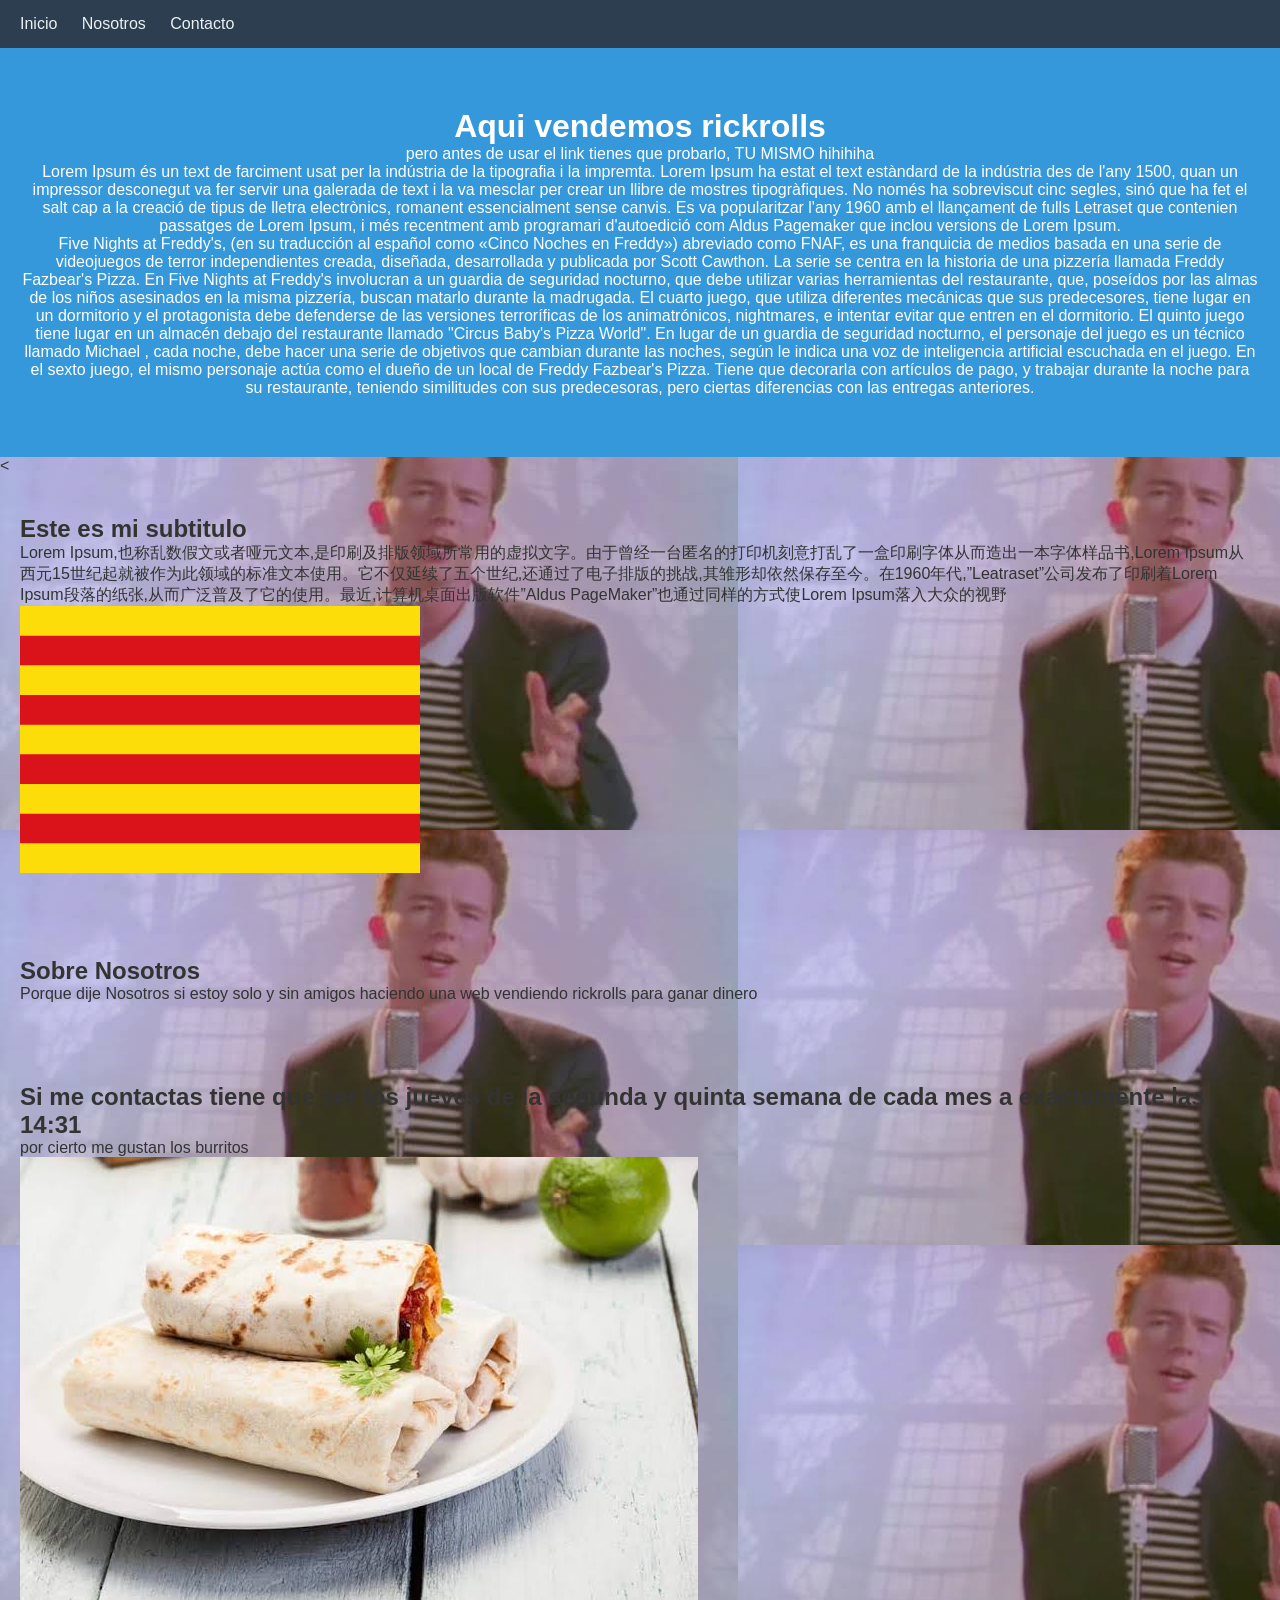
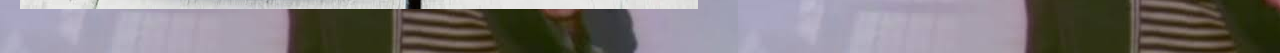
<file: html_adios/index.html>
<!DOCTYPE html>
<html lang="en">
<head>
  <meta charset="UTF-8">
  <meta name="viewport" content="width=device-width, initial-scale=1.0">
  <title>Titulo</title>
  <link rel="stylesheet" href="style.css">
</head>
<body> 
<nav>
    <a href="#start">Inicio</a>
    <a href="#about-us">Nosotros</a>
    <a href="#contact">Contacto</a>
</nav>

<header>
    <h1>Aqui vendemos rickrolls</h1>
    <p>pero antes de usar el link tienes que probarlo, TU MISMO hihihiha</p>
    <p>Lorem Ipsum és un text de farciment usat per la indústria de la tipografia i la impremta. Lorem Ipsum ha estat el text estàndard de la indústria des de l'any 1500, quan un impressor desconegut va fer servir una galerada de text i la va mesclar per crear un llibre de mostres tipogràfiques. No només ha sobreviscut cinc segles, sinó que ha fet el salt cap a la creació de tipus de lletra electrònics, romanent essencialment sense canvis. Es va popularitzar l'any 1960 amb el llançament de fulls Letraset que contenien passatges de Lorem Ipsum, i més recentment amb programari d'autoedició com Aldus Pagemaker que inclou versions de Lorem Ipsum.</p>
    <p>Five Nights at Freddy's, (en su traducción al español como «Cinco Noches en Freddy») abreviado como FNAF, es una franquicia de medios basada en una serie de videojuegos de terror independientes creada, diseñada, desarrollada y publicada por Scott Cawthon. La serie se centra en la historia de una pizzería llamada Freddy Fazbear's Pizza. En Five Nights at Freddy's involucran a un guardia de seguridad nocturno, que debe utilizar varias herramientas del restaurante, que, poseídos por las almas de los niños asesinados en la misma pizzería, buscan matarlo durante la madrugada. El cuarto juego, que utiliza diferentes mecánicas que sus predecesores, tiene lugar en un dormitorio y el protagonista debe defenderse de las versiones terroríficas de los animatrónicos, nightmares, e intentar evitar que entren en el dormitorio. El quinto juego tiene lugar en un almacén debajo del restaurante llamado "Circus Baby's Pizza World". En lugar de un guardia de seguridad nocturno, el personaje del juego es un técnico llamado Michael , cada noche, debe hacer una serie de objetivos que cambian durante las noches, según le indica una voz de inteligencia artificial escuchada en el juego. En el sexto juego, el mismo personaje actúa como el dueño de un local de Freddy Fazbear's Pizza. Tiene que decorarla con artículos de pago, y trabajar durante la noche para su restaurante, teniendo similitudes con sus predecesoras, pero ciertas diferencias con las entregas anteriores.</p>
</header><

<section id="start" >
    <h2>Este es mi subtitulo</h2>
    <p>Lorem Ipsum,也称乱数假文或者哑元文本,是印刷及排版领域所常用的虚拟文字。由于曾经一台匿名的打印机刻意打乱了一盒印刷字体从而造出一本字体样品书,Lorem Ipsum从西元15世纪起就被作为此领域的标准文本使用。它不仅延续了五个世纪,还通过了电子排版的挑战,其雏形却依然保存至今。在1960年代,”Leatraset”公司发布了印刷着Lorem Ipsum段落的纸张,从而广泛普及了它的使用。最近,计算机桌面出版软件”Aldus PageMaker”也通过同样的方式使Lorem Ipsum落入大众的视野</p>
   <img src="Flag_of_Catalonia.svg" width="400">
</section>
<section id="about-us" >
    <h2>Sobre Nosotros</h2>
    <p>Porque dije Nosotros si estoy solo y sin amigos haciendo una web vendiendo rickrolls para ganar dinero </p>
</section>
<section id="contact" >
    <h2>Si me contactas tiene que ser los jueves de la segunda y quinta semana de cada mes a exactamente las 14:31</h2>
    <p>por cierto me gustan los burritos</p>
    <img src="images (6).jpg">

</section>

</body>
</html>
</file>
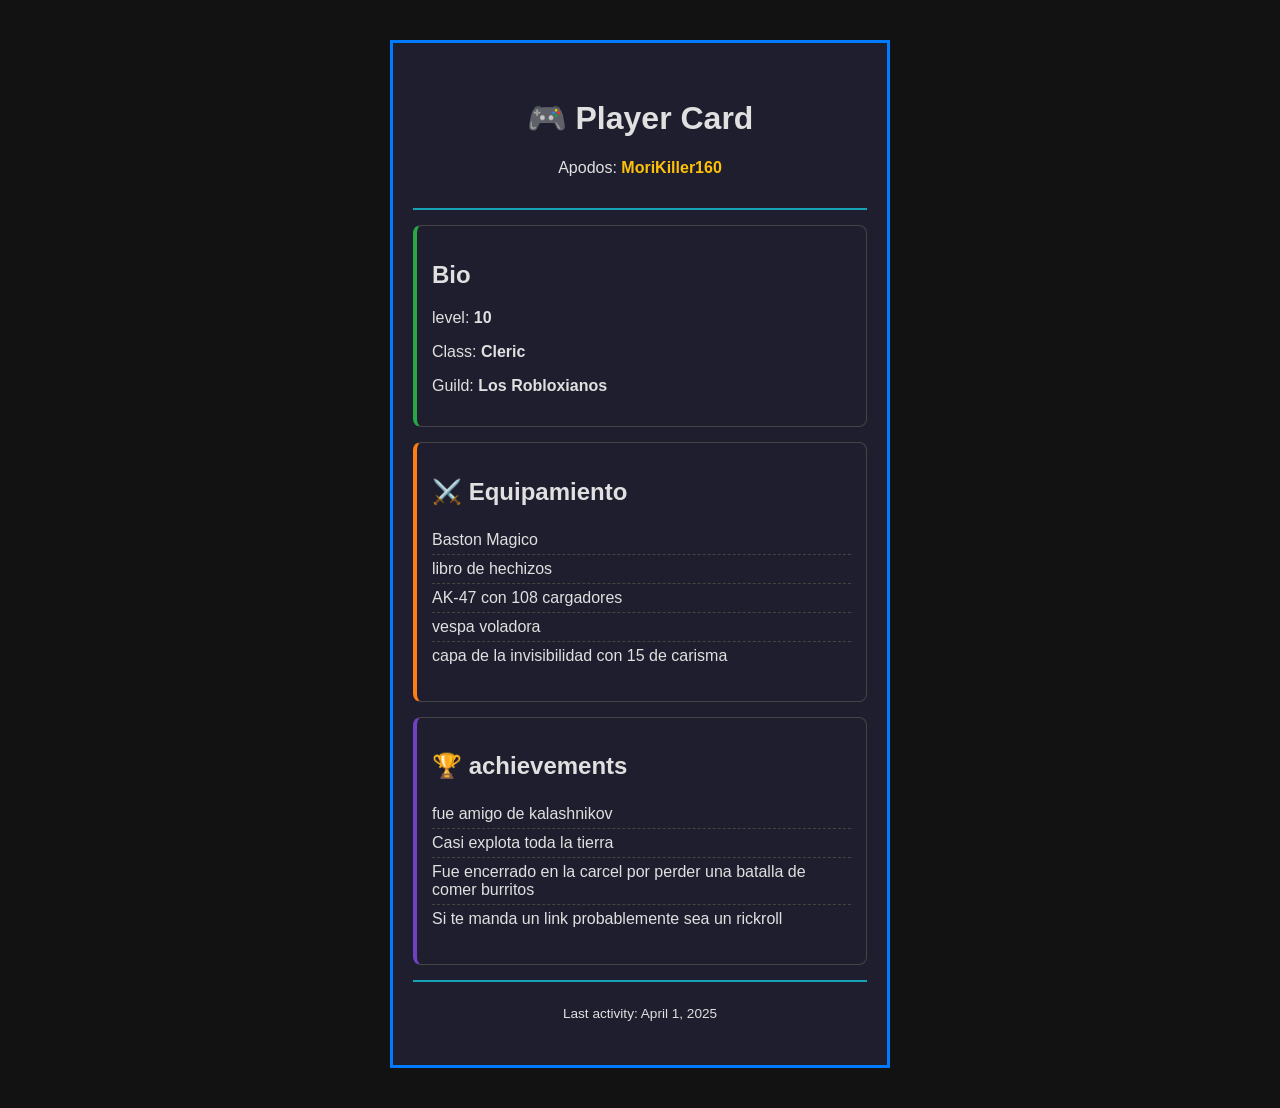
<file: index2.html>
<!DOCTYPE html>
<html lang="en">
<head>
  <meta charset="UTF-8">
  <meta name="viewport" content="width=device-width, initial-scale=1.0">
  <title>Player Card</title>
  <link rel="stylesheet" href="style2.css">
</head>
<body>
  <main class="player-card">
    



    <header class="card-header">
        <h1>🎮 Player Card </h1>
        <p>Apodos: <span class="highlight">MoriKiller160</span></p>
    </header>
    <section class="card-section bio">
        <h2>Bio</h2>
        <p>level: <strong>10</strong></p>
        <p>Class: <strong>Cleric</strong></p>
        <p>Guild: <strong>Los Robloxianos</strong></p>
    </section>
    <section class="card-section equipment">
        <h2>⚔️ Equipamiento</h2>
        <ul>
            <li>Baston Magico</li>
            <li>libro de hechizos</li>
            <li>AK-47 con 108 cargadores</li>
            <li>vespa voladora</li>
            <li>capa de la invisibilidad con 15 de carisma</li>
        </ul>
    </section>

    <section class="card-section achievements">
        <h2>🏆 achievements</h2>
        <ul>
            <li>fue amigo de kalashnikov</li>
            <li>Casi explota toda la tierra</li>
            <li>Fue encerrado en la carcel por perder una batalla de comer burritos</li>
            <li>Si te manda un link probablemente sea un rickroll</li>
        </ul>
    </section>
    <footer class="card-footer">
        <p>Last activity: <time datetime="2025-04-01">April 1, 2025</time></p>
    </footer>





  </main>
</body>
</html>
</file>
<file: html_adios/style.css>
* {
  margin: 0;
  padding: 0;
  box-sizing: border-box;
}

html {
  scroll-behavior: smooth;
}

body {
  font-family: Arial, sans-serif;
  color: #333;
  background-image: url("images.jpg");
}

nav {
  background-color: #2c3e50;
  padding: 15px 20px;
  position: sticky;
  top: 0;
}

nav a {
  color: #ecf0f1;
  text-decoration: none;
  margin-right: 20px;
  font-size: 16px;
}

nav a:hover {
  color: #3498db;
}

header {
  background-color: #3498db;
  color: white;
  padding: 60px 20px;
  text-align: center;
}

section {
  padding: 40px 20px;
}

.light {
  background-color: #ecf0f1;
}

.dark {
  background-color: #bdc3c7;
}

footer {
  background-color: #2c3e50;
  color: #ecf0f1;
  padding: 20px;
  text-align: center;
}
</file>
<file: style2.css>
/* === Reset and Variables === */
:root {
  --color-primary: #007bff;
  --color-accent: #17a2b8;
  --color-highlight: #ffc107;
  --color-bg: #1e1e2e;
  --color-text: #e0e0e0;
  --color-border: #444;
}

body {
  margin: 0;
  padding: 0;
  font-family: 'Segoe UI', Tahoma, Geneva, Verdana, sans-serif;
  background-color: #121212;
  color: var(--color-text);
}

/* TODO: style the player card */

.player-card {
    max-width: 500px;
    margin: 40px auto;
    padding: 20px;
    border: 3px solid var(--color-primary);
    background-color: var(--color-bg);
}

*, *::before, *::after {
  box-sizing: border-box;
}

.card-header {
    padding: 15px;
    margin-bottom: 15px;
    border-bottom: 2px solid var(--color-accent);
    text-align: center;
}

.card-section {
    padding: 15px;
    margin-bottom: 15px;
    border: 1px solid var(--color-border);
    border-radius: 8px;
}

.card-footer {
  padding: 10px;
  margin-top: 15px;
  border-top: 2px solid var(--color-accent);
  text-align: center;
  font-size: 0.85em;
}

.highlight {
    color: var(--color-highlight);
    font-weight: bold;
}

.bio {
    border-left: 4px solid #28a745;
}

.equipment {
    border-left: 4px solid #fd7e14;
}

.achievements {
    border-left: 4px solid #6f42c1;
}

.card-section ul {
  list-style: none;
  padding-left: 0;
}

.card-section li {
  padding: 5px 0;
  border-bottom: 1px dashed var(--color-border);
}

.card-section li:last-child {
  border-bottom: none;
}
</file>
